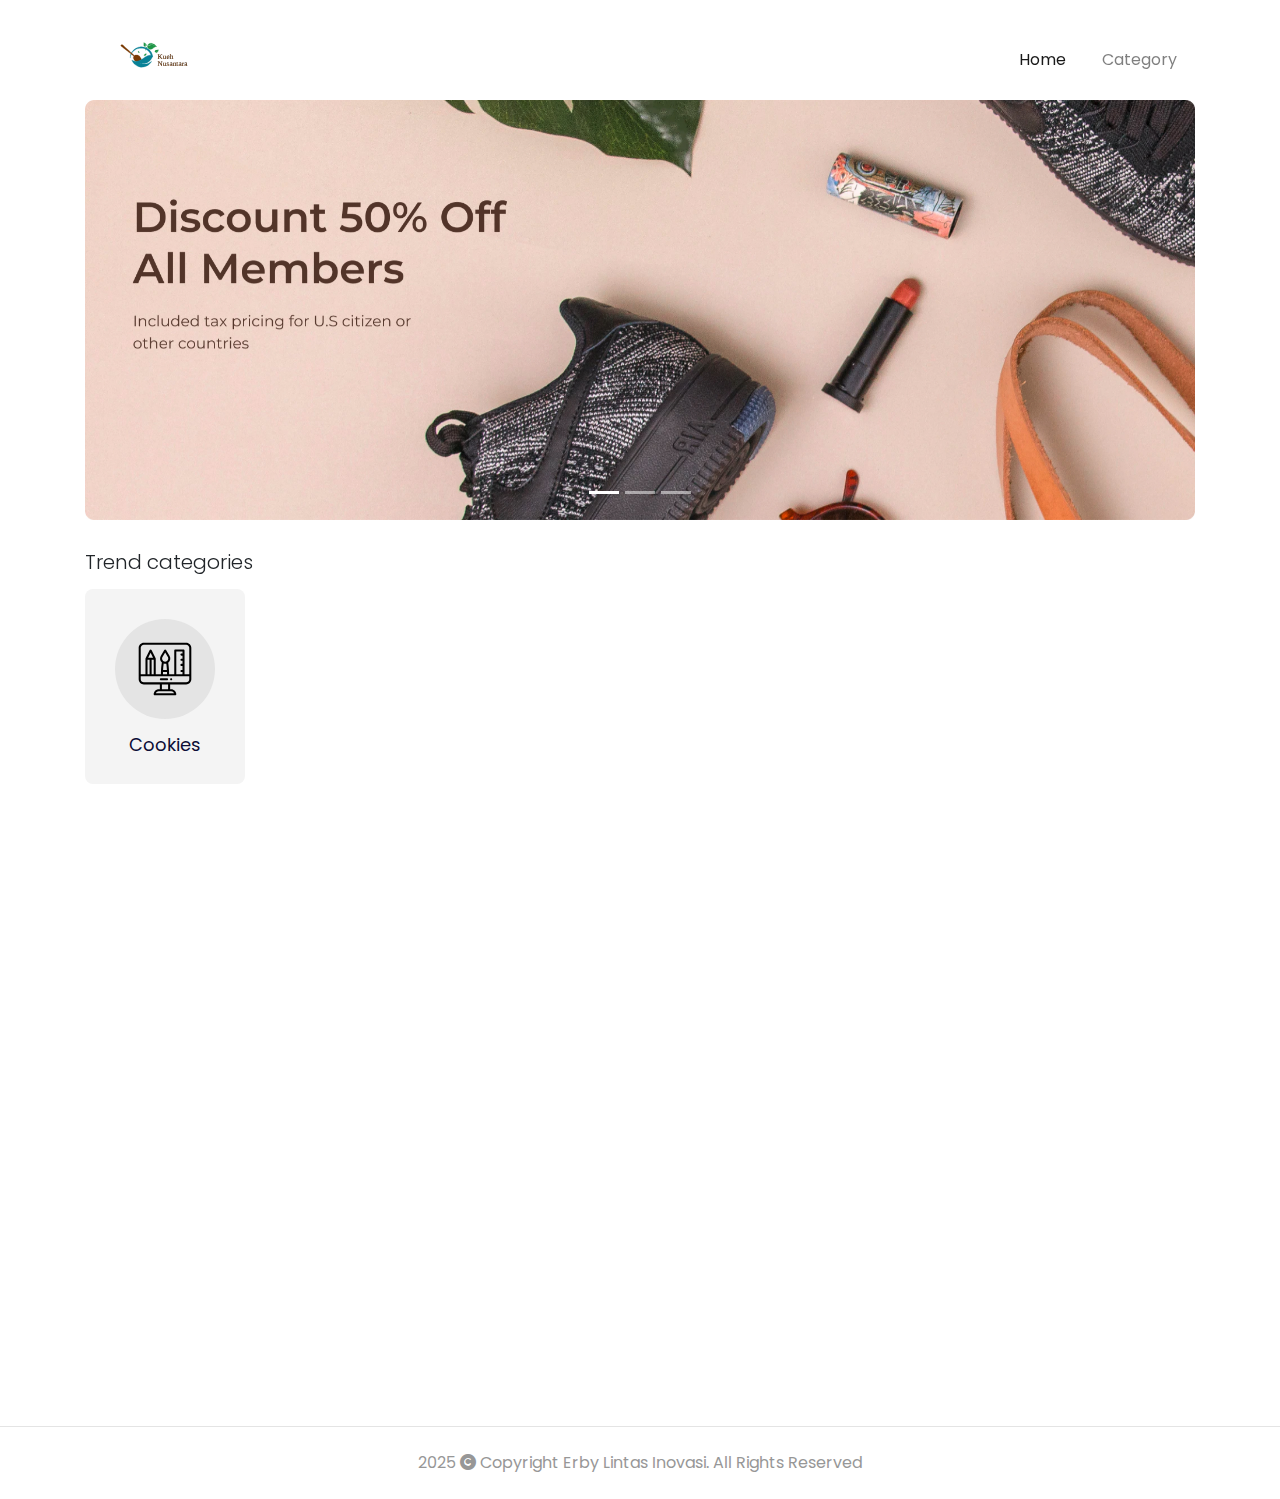
<file: index.html>
<!DOCTYPE html>
<html lang="en">
  <head>
    <meta charset="utf-8" />
    <meta
      name="viewport"
      content="width=device-width, initial-scale=1, shrink-to-fit=no"
    />
    <meta name="description" content="" />
    <meta name="author" content="" />

    <title>Kueh Nusantara</title>

    <link href="https://unpkg.com/aos@2.3.1/dist/aos.css" rel="stylesheet" />
    <link href="style/main.css" rel="stylesheet" />
    <!-- Link Cdn -->
    <link
      rel="stylesheet"
      href="https://cdnjs.cloudflare.com/ajax/libs/font-awesome/6.4.2/css/all.min.css"
    />
  </head>

  <body>
    <nav
      class="navbar navbar-expand-lg navbar-light navbar-store fixed-top navbar-fixed-top"
      data-aos="fade-down"
    >
      <div class="container">
        <a href="/index.html" class="navbar-brand">
          <img
            src="/images/Logo Kueh Nusantara.svg"
            alt="logo"
            width="150"
            height="80"
          />
        </a>
        <button
          class="navbar-toggler"
          type="button"
          data-toggle="collapse"
          data-target="#navbarResponsive"
        >
          <span class="navbar-toggler-icon"></span>
        </button>
        <div class="collapse navbar-collapse" id="navbarResponsive">
          <ul class="navbar-nav ml-auto">
            <li class="nav-item active">
              <a href="/index.html" class="nav-link">Home</a>
            </li>
            <li class="nav-item">
              <a href="/categories.html" class="nav-link">Category</a>
            </li>
          </ul>
        </div>
      </div>
    </nav>

    <!-- Page Content -->
    <div class="page-content page-home">
      <section class="store-carousel">
        <div class="container">
          <div class="row">
            <div class="col-lg-12" data-aos="zoom-in">
              <div
                id="storeCarousel"
                class="carousel slide"
                data-ride="carousel"
              >
                <ol class="carousel-indicators">
                  <li
                    class="active"
                    data-target="#storeCarousel"
                    data-slide-to="0"
                  ></li>
                  <li data-target="#storeCarousel" data-slide-to="1"></li>
                  <li data-target="#storeCarousel" data-slide-to="2"></li>
                </ol>
                <div class="carousel-inner">
                  <div class="carousel-item">
                    <img
                      src="/images/banner-navbar.jpg"
                      alt="carousel image"
                      class="d-block w-100"
                    />
                  </div>
                  <div class="carousel-item">
                    <img
                      src="/images/banner-navbar.jpg"
                      alt="carousel image"
                      class="d-block w-100"
                    />
                  </div>
                  <div class="carousel-item active">
                    <img
                      src="/images/banner-navbar.jpg"
                      alt="carousel image"
                      class="d-block w-100"
                    />
                  </div>
                </div>
              </div>
            </div>
          </div>
        </div>
      </section>

      <!-- Category -->
      <section class="store-trend-categories">
        <div class="container">
          <div class="row">
            <div class="col-12" data-aos="fade-up">
              <h5>Trend categories</h5>
            </div>
          </div>
          <div class="row">
            <div
              class="col-6 col-md-3 col-lg-2"
              data-aos="fade-up"
              data-aos-delay="100"
            >
              <a href="" class="component-categories d-block">
                <div class="categories-image">
                  <img
                    src="/images/icon-bawah-banner-navbar-1.svg"
                    alt=""
                    class="w-100"
                  />
                </div>
                <p class="categories-text">Cookies</p>
              </a>
            </div>
          </div>
        </div>
      </section>

      <!-- Products -->
      <section class="store-new-products">
        <div class="container">
          <div class="row">
            <div class="col-12" data-aos="fade-up">
              <h5>New Products</h5>
            </div>
          </div>
          <div class="row">
            <div
              class="col-6 col-md-4 col-lg-3"
              data-aos="fade-up"
              data-aos-delay="100"
            >
              <a href="/details.html" class="component-products d-block">
                <div class="products-thumbnail">
                  <div
                    class="products-image"
                    style="
                      background-image: url('/images/products-apple-watch.jpg');
                    "
                  ></div>
                </div>
                <div class="products-text">Apple Watch</div>
                <div class="products-price">Rp.100.000</div>
              </a>
            </div>
            <div
              class="col-6 col-md-4 col-lg-3"
              data-aos="fade-up"
              data-aos-delay="200"
            >
              <a href="/details.html" class="component-products d-block">
                <div class="products-thumbnail">
                  <div
                    class="products-image"
                    style="
                      background-image: url('/images/products-black-edition-nike.jpg');
                    "
                  ></div>
                </div>
                <div class="products-text">Nike Black Edition</div>
                <div class="products-price">Rp.200.000</div>
              </a>
            </div>
            <div
              class="col-6 col-md-4 col-lg-3"
              data-aos="fade-up"
              data-aos-delay="300"
            >
              <a href="/details.html" class="component-products d-block">
                <div class="products-thumbnail">
                  <div
                    class="products-image"
                    style="
                      background-image: url('/images/products-bubuk-maketti.jpg');
                    "
                  ></div>
                </div>
                <div class="products-text">Bubuk Maketti</div>
                <div class="products-price">Rp.50.000</div>
              </a>
            </div>
            <div
              class="col-6 col-md-4 col-lg-3"
              data-aos="fade-up"
              data-aos-delay="400"
            >
              <a href="/details.html" class="component-products d-block">
                <div class="products-thumbnail">
                  <div
                    class="products-image"
                    style="
                      background-image: url('/images/products-mavic-kawe.jpg');
                    "
                  ></div>
                </div>
                <div class="products-text">Mavic</div>
                <div class="products-price">Rp.100.000</div>
              </a>
            </div>
            <div
              class="col-6 col-md-4 col-lg-3"
              data-aos="fade-up"
              data-aos-delay="500"
            >
              <a href="/details.html" class="component-products d-block">
                <div class="products-thumbnail">
                  <div
                    class="products-image"
                    style="
                      background-image: url('/images/products-monkey-toys.jpg');
                    "
                  ></div>
                </div>
                <div class="products-text">Monkey Tools</div>
                <div class="products-price">Rp.150.000</div>
              </a>
            </div>
            <div
              class="col-6 col-md-4 col-lg-3"
              data-aos="fade-up"
              data-aos-delay="600"
            >
              <a href="/details.html" class="component-products d-block">
                <div class="products-thumbnail">
                  <div
                    class="products-image"
                    style="
                      background-image: url('/images/products-orange-bogotta.jpg');
                    "
                  ></div>
                </div>
                <div class="products-text">Orange Bogotta</div>
                <div class="products-price">Rp.300.000</div>
              </a>
            </div>
            <div
              class="col-6 col-md-4 col-lg-3"
              data-aos="fade-up"
              data-aos-delay="700"
            >
              <a href="/details.html" class="component-products d-block">
                <div class="products-thumbnail">
                  <div
                    class="products-image"
                    style="
                      background-image: url('/images/products-sofa-ternyaman.jpg');
                    "
                  ></div>
                </div>
                <div class="products-text">New Sofa</div>
                <div class="products-price">Rp.500.000</div>
              </a>
            </div>
            <div
              class="col-6 col-md-4 col-lg-3"
              data-aos="fade-up"
              data-aos-delay="800"
            >
              <a href="/details.html" class="component-products d-block">
                <div class="products-thumbnail">
                  <div
                    class="products-image"
                    style="
                      background-image: url('/images/products-tatakan-gelas.jpg');
                    "
                  ></div>
                </div>
                <div class="products-text">Tatakan Gelas</div>
                <div class="products-price">Rp.20.000</div>
              </a>
            </div>
          </div>
        </div>
      </section>
    </div>

    <footer>
      <div class="container">
        <div class="row">
          <div class="col-12 text-center">
            <p class="pt-4 pb-2">
              2025
              <i class="fa fa-copyright" aria-hidden="true"></i> Copyright Erby
              Lintas Inovasi. All Rights Reserved
            </p>
          </div>
        </div>
      </div>
    </footer>

    <!-- Bootstrap core JavaScript -->
    <script src="/vendor/jquery/jquery.slim.min.js"></script>
    <script src="/vendor/bootstrap/js/bootstrap.bundle.min.js"></script>
    <script src="https://unpkg.com/aos@2.3.1/dist/aos.js"></script>
    <script>
      AOS.init();
    </script>
    <script src="/script/navbar-scroll.js"></script>
  </body>
</html>
</file>
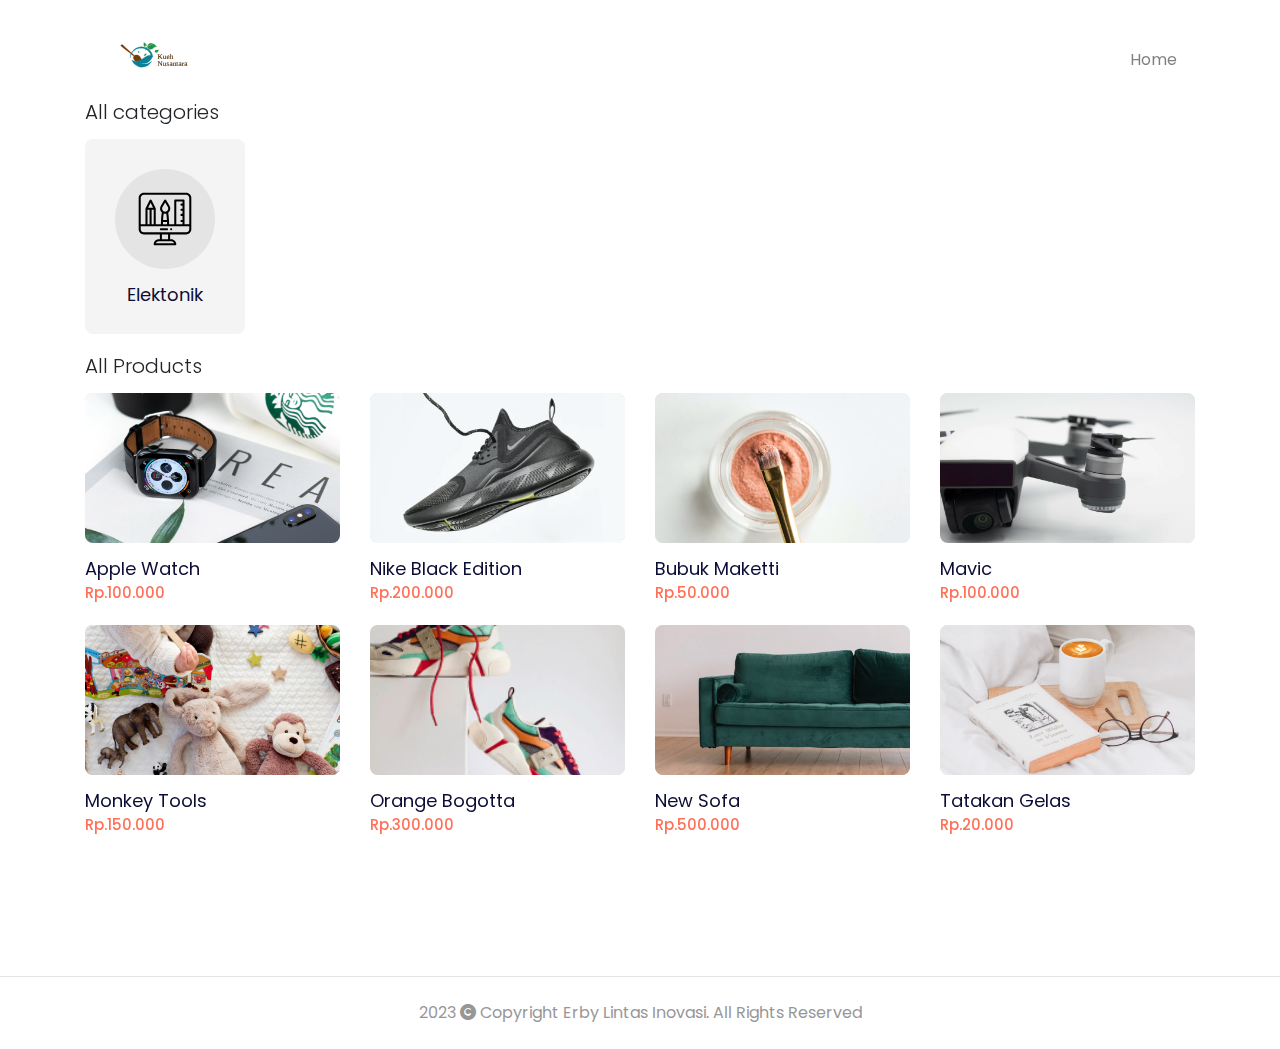
<file: categories.html>
<!DOCTYPE html>
<html lang="en">
  <head>
    <meta charset="utf-8" />
    <meta
      name="viewport"
      content="width=device-width, initial-scale=1, shrink-to-fit=no"
    />
    <meta name="description" content="" />
    <meta name="author" content="" />

    <title>Kueh Nusantara Category</title>

    <link href="https://unpkg.com/aos@2.3.1/dist/aos.css" rel="stylesheet" />
    <link href="style/main.css" rel="stylesheet" />
    <!-- Link Cdn -->
    <link
      rel="stylesheet"
      href="https://cdnjs.cloudflare.com/ajax/libs/font-awesome/6.4.2/css/all.min.css"
    />
  </head>

  <body>
    <nav
      class="navbar navbar-expand-lg navbar-light navbar-store fixed-top navbar-fixed-top"
      data-aos="fade-down"
    >
      <div class="container">
        <a href="/index.html" class="navbar-brand">
          <img
            src="/images/Logo Kueh Nusantara.svg"
            alt="logo"
            width="150"
            height="80"
          />
        </a>
        <button
          class="navbar-toggler"
          type="button"
          data-toggle="collapse"
          data-target="#navbarResponsive"
        >
          <span class="navbar-toggler-icon"></span>
        </button>
        <div class="collapse navbar-collapse" id="navbarResponsive">
          <ul class="navbar-nav ml-auto">
            <li class="nav-item">
              <a href="/index.html" class="nav-link">Home</a>
            </li>
          </ul>
        </div>
      </div>
    </nav>

    <!-- Page Content -->
    <div class="page-content page-home">
      <!-- Category -->
      <section class="store-trend-categories">
        <div class="container">
          <div class="row">
            <div class="col-12" data-aos="fade-up">
              <h5>All categories</h5>
            </div>
          </div>
          <div class="row">
            <div
              class="col-6 col-md-3 col-lg-2"
              data-aos="fade-up"
              data-aos-delay="100"
            >
              <a href="" class="component-categories d-block">
                <div class="categories-image">
                  <img
                    src="/images/icon-bawah-banner-navbar-1.svg"
                    alt=""
                    class="w-100"
                  />
                </div>
                <p class="categories-text">Elektonik</p>
              </a>
            </div>
          </div>
        </div>
      </section>

      <!-- Products -->
      <section class="store-new-products">
        <div class="container">
          <div class="row">
            <div class="col-12" data-aos="fade-up">
              <h5>All Products</h5>
            </div>
          </div>
          <div class="row">
            <div
              class="col-6 col-md-4 col-lg-3"
              data-aos="fade-up"
              data-aos-delay="100"
            >
              <a href="/details.html" class="component-products d-block">
                <div class="products-thumbnail">
                  <div
                    class="products-image"
                    style="
                      background-image: url('/images/products-apple-watch.jpg');
                    "
                  ></div>
                </div>
                <div class="products-text">Apple Watch</div>
                <div class="products-price">Rp.100.000</div>
              </a>
            </div>
            <div
              class="col-6 col-md-4 col-lg-3"
              data-aos="fade-up"
              data-aos-delay="200"
            >
              <a href="/details.html" class="component-products d-block">
                <div class="products-thumbnail">
                  <div
                    class="products-image"
                    style="
                      background-image: url('/images/products-black-edition-nike.jpg');
                    "
                  ></div>
                </div>
                <div class="products-text">Nike Black Edition</div>
                <div class="products-price">Rp.200.000</div>
              </a>
            </div>
            <div
              class="col-6 col-md-4 col-lg-3"
              data-aos="fade-up"
              data-aos-delay="300"
            >
              <a href="/details.html" class="component-products d-block">
                <div class="products-thumbnail">
                  <div
                    class="products-image"
                    style="
                      background-image: url('/images/products-bubuk-maketti.jpg');
                    "
                  ></div>
                </div>
                <div class="products-text">Bubuk Maketti</div>
                <div class="products-price">Rp.50.000</div>
              </a>
            </div>
            <div
              class="col-6 col-md-4 col-lg-3"
              data-aos="fade-up"
              data-aos-delay="400"
            >
              <a href="/details.html" class="component-products d-block">
                <div class="products-thumbnail">
                  <div
                    class="products-image"
                    style="
                      background-image: url('/images/products-mavic-kawe.jpg');
                    "
                  ></div>
                </div>
                <div class="products-text">Mavic</div>
                <div class="products-price">Rp.100.000</div>
              </a>
            </div>
            <div
              class="col-6 col-md-4 col-lg-3"
              data-aos="fade-up"
              data-aos-delay="500"
            >
              <a href="/details.html" class="component-products d-block">
                <div class="products-thumbnail">
                  <div
                    class="products-image"
                    style="
                      background-image: url('/images/products-monkey-toys.jpg');
                    "
                  ></div>
                </div>
                <div class="products-text">Monkey Tools</div>
                <div class="products-price">Rp.150.000</div>
              </a>
            </div>
            <div
              class="col-6 col-md-4 col-lg-3"
              data-aos="fade-up"
              data-aos-delay="600"
            >
              <a href="/details.html" class="component-products d-block">
                <div class="products-thumbnail">
                  <div
                    class="products-image"
                    style="
                      background-image: url('/images/products-orange-bogotta.jpg');
                    "
                  ></div>
                </div>
                <div class="products-text">Orange Bogotta</div>
                <div class="products-price">Rp.300.000</div>
              </a>
            </div>
            <div
              class="col-6 col-md-4 col-lg-3"
              data-aos="fade-up"
              data-aos-delay="700"
            >
              <a href="/details.html" class="component-products d-block">
                <div class="products-thumbnail">
                  <div
                    class="products-image"
                    style="
                      background-image: url('/images/products-sofa-ternyaman.jpg');
                    "
                  ></div>
                </div>
                <div class="products-text">New Sofa</div>
                <div class="products-price">Rp.500.000</div>
              </a>
            </div>
            <div
              class="col-6 col-md-4 col-lg-3"
              data-aos="fade-up"
              data-aos-delay="800"
            >
              <a href="/details.html" class="component-products d-block">
                <div class="products-thumbnail">
                  <div
                    class="products-image"
                    style="
                      background-image: url('/images/products-tatakan-gelas.jpg');
                    "
                  ></div>
                </div>
                <div class="products-text">Tatakan Gelas</div>
                <div class="products-price">Rp.20.000</div>
              </a>
            </div>
          </div>
        </div>
      </section>
    </div>

    <footer>
      <div class="container">
        <div class="row">
          <div class="col-12 text-center">
            <p class="pt-4 pb-2">
              2023
              <i class="fa fa-copyright" aria-hidden="true"></i> Copyright Erby
              Lintas Inovasi. All Rights Reserved
            </p>
          </div>
        </div>
      </div>
    </footer>

    <!-- Bootstrap core JavaScript -->
    <script src="/vendor/jquery/jquery.slim.min.js"></script>
    <script src="/vendor/bootstrap/js/bootstrap.bundle.min.js"></script>
    <script src="https://unpkg.com/aos@2.3.1/dist/aos.js"></script>
    <script>
      AOS.init();
    </script>
    <script src="/script/navbar-scroll.js"></script>
  </body>
</html>
</file>
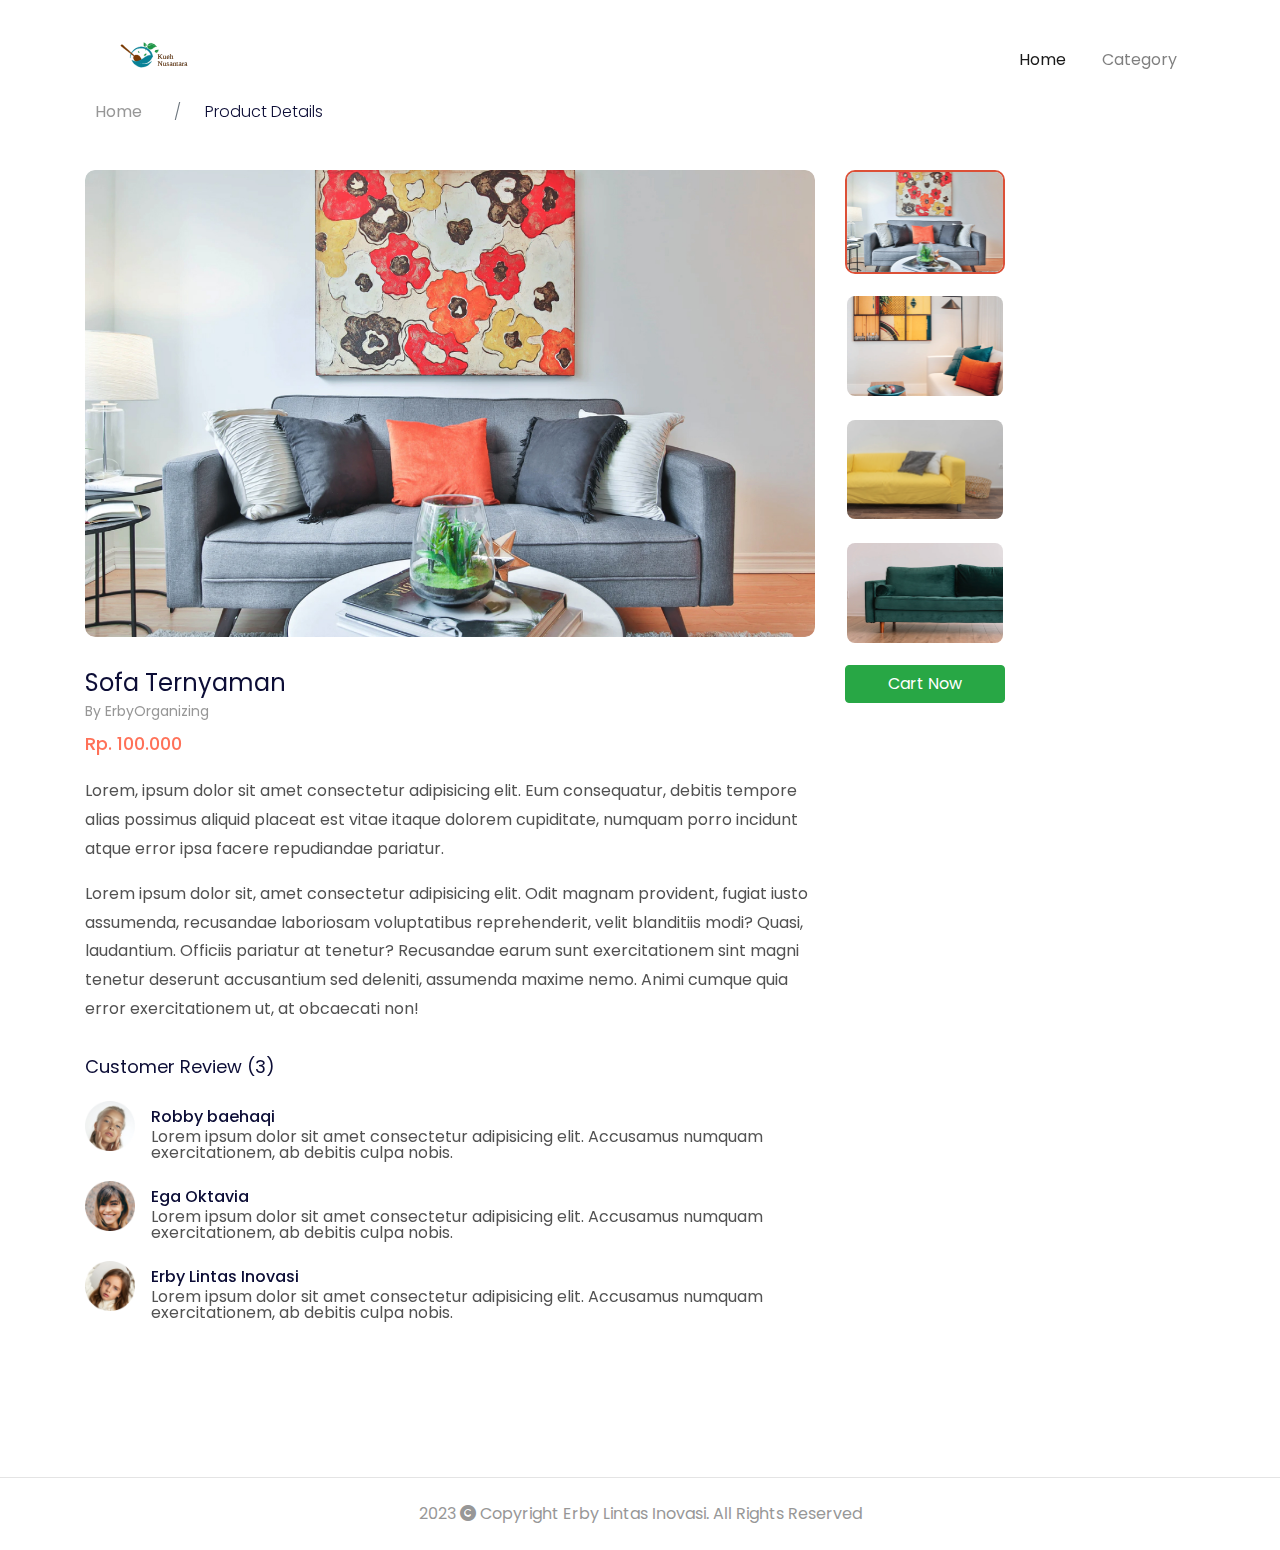
<file: details.html>
<!DOCTYPE html>
<html lang="en">
  <head>
    <meta charset="utf-8" />
    <meta
      name="viewport"
      content="width=device-width, initial-scale=1, shrink-to-fit=no"
    />
    <meta name="description" content="" />
    <meta name="author" content="" />

    <title>Kueh Nusantara</title>

    <link href="https://unpkg.com/aos@2.3.1/dist/aos.css" rel="stylesheet" />
    <link href="style/main.css" rel="stylesheet" />
    <!-- Link Cdn -->
    <link
      rel="stylesheet"
      href="https://cdnjs.cloudflare.com/ajax/libs/font-awesome/6.4.2/css/all.min.css"
    />
  </head>

  <body>
    <nav
      class="navbar navbar-expand-lg navbar-light navbar-store fixed-top navbar-fixed-top"
      data-aos="fade-down"
    >
      <div class="container">
        <a href="/index.html" class="navbar-brand">
          <img
            src="/images/Logo Kueh Nusantara.svg"
            alt="logo"
            width="150"
            height="80"
          />
        </a>
        <button
          class="navbar-toggler"
          type="button"
          data-toggle="collapse"
          data-target="#navbarResponsive"
        >
          <span class="navbar-toggler-icon"></span>
        </button>
        <div class="collapse navbar-collapse" id="navbarResponsive">
          <ul class="navbar-nav ml-auto">
            <li class="nav-item active">
              <a href="/index.html" class="nav-link">Home</a>
            </li>
            <li class="nav-item">
              <a href="/categories.html" class="nav-link">Category</a>
            </li>
          </ul>

          <!-- Desktop Menu -->

          <!-- Mobile Menu -->
          <ul class="navbar-nav d-block d-lg-none">
            <li class="nav-item">
              <a href="#" class="nav-link"> Hi. Erby </a>
            </li>
            <li class="nav-item">
              <a href="#" class="nav-link d-inline-block"> Cart </a>
            </li>
          </ul>
        </div>
      </div>
    </nav>

    <!-- Page Content -->
    <div class="page-content page-details">
      <section
        class="store-breadcrumbs"
        data-aos="fade-down"
        data-aos-delay="100"
      >
        <div class="container">
          <div class="row">
            <div class="col-12">
              <nav>
                <ol class="breadcrumb">
                  <li class="breadcrumb-item">
                    <a href="/index.html">Home</a>
                  </li>
                  <li class="breadcrumb-item active">Product Details</li>
                </ol>
              </nav>
            </div>
          </div>
        </div>
      </section>

      <section class="store-gallery" id="gallery">
        <div class="container">
          <div class="row">
            <div class="col-lg-8" data-aos="zoom in">
              <transition name="slide-fade" mode="out-in">
                <img
                  v-bind:src="photos[activePhoto].url"
                  v-bind:key="photos[activePhoto].id"
                  class="w-100 main-image"
                  alt=""
                />
              </transition>
            </div>
            <div class="col-lg-2">
              <div class="row">
                <div
                  class="col-3 col-lg-12 mt-2 mt-lg-0"
                  v-for="(photo, index) in photos"
                  v-bind:key="photo.id"
                  data-aos="zoom in"
                  data-aos-delay="100"
                >
                  <a href="#" @click="changeActive(index)">
                    <img
                      v-bind:src="photo.url"
                      class="w-100 thumbnail-image"
                      :class="{active: index == activePhoto}"
                      alt=""
                    />
                  </a>
                </div>
              </div>
            </div>
          </div>
        </div>
      </section>

      <div class="store-details-container" data-aos="fade-up">
        <section class="store-heading">
          <div class="container">
            <div class="row">
              <div class="col-lg-8">
                <h1>Sofa Ternyaman</h1>
                <div class="owner">By ErbyOrganizing</div>
                <div class="price">Rp. 100.000</div>
              </div>
              <div class="col-lg-2" data-aos="zoom-in">
                <a
                  href="/form-order.html"
                  class="btn btn-success px-4 text-white btn-block mb-3"
                  data-target="#orderModal"
                >
                  Cart Now
                </a>
              </div>
            </div>
          </div>
        </section>
        <section class="store-description">
          <div class="container">
            <div class="row">
              <div class="col-12 col-lg-8">
                <p>
                  Lorem, ipsum dolor sit amet consectetur adipisicing elit. Eum
                  consequatur, debitis tempore alias possimus aliquid placeat
                  est vitae itaque dolorem cupiditate, numquam porro incidunt
                  atque error ipsa facere repudiandae pariatur.
                </p>
                <p>
                  Lorem ipsum dolor sit, amet consectetur adipisicing elit. Odit
                  magnam provident, fugiat iusto assumenda, recusandae
                  laboriosam voluptatibus reprehenderit, velit blanditiis modi?
                  Quasi, laudantium. Officiis pariatur at tenetur? Recusandae
                  earum sunt exercitationem sint magni tenetur deserunt
                  accusantium sed deleniti, assumenda maxime nemo. Animi cumque
                  quia error exercitationem ut, at obcaecati non!
                </p>
              </div>
            </div>
          </div>
        </section>

        <section class="store-review">
          <div class="container">
            <div class="row">
              <div class="col-12 col-lg-8 mt-3 mb-3">
                <h5>Customer Review (3)</h5>
              </div>
            </div>
            <div class="row">
              <div class="col-12 col-lg-8">
                <ul class="list-unstyled">
                  <li class="media">
                    <img
                      src="/images/icon-testimonial-1.png"
                      alt=""
                      class="mr-3 rounded-cricle"
                    />
                    <div class="media-body">
                      <h5 class="mt-2 mb-1">Robby baehaqi</h5>
                      Lorem ipsum dolor sit amet consectetur adipisicing elit.
                      Accusamus numquam exercitationem, ab debitis culpa nobis.
                    </div>
                  </li>
                  <li class="media">
                    <img
                      src="/images/icon-testimonial-2.png"
                      alt=""
                      class="mr-3 rounded-cricle"
                    />
                    <div class="media-body">
                      <h5 class="mt-2 mb-1">Ega Oktavia</h5>
                      Lorem ipsum dolor sit amet consectetur adipisicing elit.
                      Accusamus numquam exercitationem, ab debitis culpa nobis.
                    </div>
                  </li>
                  <li class="media">
                    <img
                      src="/images/icon-testimonial-3.png"
                      alt=""
                      class="mr-3 rounded-cricle"
                    />
                    <div class="media-body">
                      <h5 class="mt-2 mb-1">Erby Lintas Inovasi</h5>
                      Lorem ipsum dolor sit amet consectetur adipisicing elit.
                      Accusamus numquam exercitationem, ab debitis culpa nobis.
                    </div>
                  </li>
                </ul>
              </div>
            </div>
          </div>
        </section>
      </div>
    </div>

    <footer>
      <div class="container">
        <div class="row">
          <div class="col-12 text-center">
            <p class="pt-4 pb-2">
              2023
              <i class="fa fa-copyright" aria-hidden="true"></i> Copyright Erby
              Lintas Inovasi. All Rights Reserved
            </p>
          </div>
        </div>
      </div>
    </footer>

    <!-- Bootstrap core JavaScript -->
    <script src="/vendor/jquery/jquery.slim.min.js"></script>
    <script src="/vendor/bootstrap/js/bootstrap.bundle.min.js"></script>
    <script src="https://unpkg.com/aos@2.3.1/dist/aos.js"></script>
    <script>
      AOS.init();
    </script>
    <script src="/vendor/vue/vue.js"></script>
    <script>
      var gallery = new Vue({
        el: "#gallery",
        mounted() {
          AOS.init();
        },
        data: {
          activePhoto: 0,
          photos: [
            {
              id: 1,
              url: "/images/product-details-1.jpg",
            },
            {
              id: 2,
              url: "/images/product-details-2.jpg",
            },
            {
              id: 3,
              url: "/images/product-details-3.jpg",
            },
            {
              id: 4,
              url: "/images/product-details-4.jpg",
            },
          ],
        },
        methods: {
          changeActive(id) {
            this.activePhoto = id;
          },
        },
      });
    </script>
    <script src="/script/navbar-scroll.js"></script>
  </body>
</html>
</file>
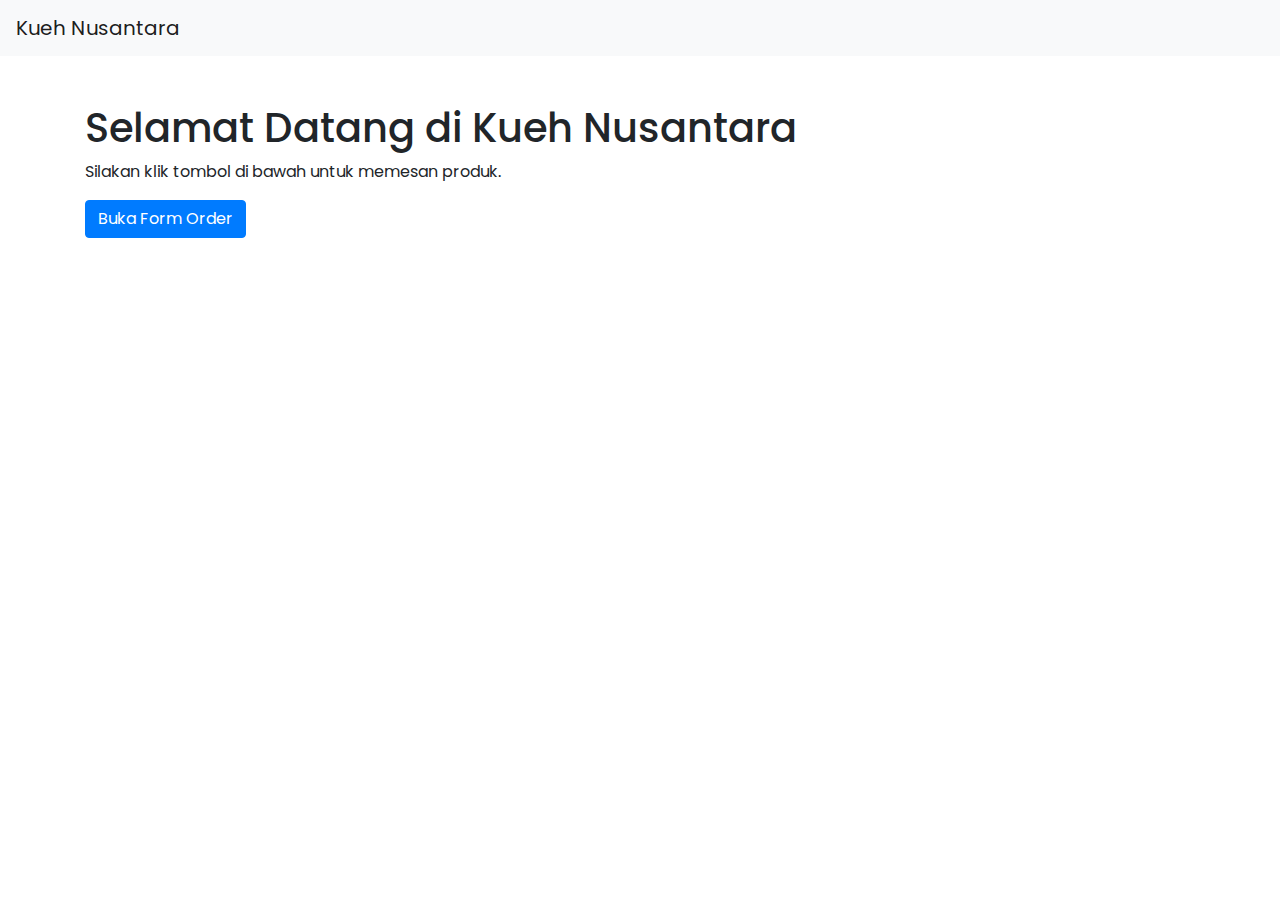
<file: form-order.html>
<!DOCTYPE html>
<html lang="en">
  <head>
    <meta charset="UTF-8" />
    <meta name="viewport" content="width=device-width, initial-scale=1.0" />
    <title>Form Order</title>

    <!-- Bootstrap CSS -->
    <link
      rel="stylesheet"
      href="https://stackpath.bootstrapcdn.com/bootstrap/4.5.2/css/bootstrap.min.css"
    />
    <!-- AOS CSS -->
    <link href="https://unpkg.com/aos@2.3.1/dist/aos.css" rel="stylesheet" />
    <!-- Font Awesome -->
    <link
      rel="stylesheet"
      href="https://cdnjs.cloudflare.com/ajax/libs/font-awesome/6.4.2/css/all.min.css"
    />
    <!-- Custom CSS -->
    <link href="style/main.css" rel="stylesheet" />
  </head>
  <body>
    <!-- Navbar (Opsional) -->
    <nav class="navbar navbar-expand-lg navbar-light bg-light">
      <a class="navbar-brand" href="#">Kueh Nusantara</a>
    </nav>

    <!-- Konten Utama -->
    <main class="container mt-5">
      <h1>Selamat Datang di Kueh Nusantara</h1>
      <p>Silakan klik tombol di bawah untuk memesan produk.</p>
      <button
        type="button"
        class="btn btn-primary"
        data-toggle="modal"
        data-target="#orderModal"
      >
        Buka Form Order
      </button>
    </main>

    <!-- Modal Form Order -->
    <div
      class="modal fade"
      id="orderModal"
      tabindex="-1"
      aria-labelledby="orderModalLabel"
      aria-hidden="true"
    >
      <div class="modal-dialog">
        <div class="modal-content">
          <div class="modal-header">
            <h5 class="modal-title" id="orderModalLabel">Form Order</h5>
            <button
              type="button"
              class="close"
              data-dismiss="modal"
              aria-label="Close"
            >
              <span aria-hidden="true">&times;</span>
            </button>
          </div>
          <div class="modal-body">
            <form id="orderForm">
              <div class="form-group">
                <label for="name">Nama</label>
                <input type="text" class="form-control" id="name" required />
              </div>
              <div class="form-group">
                <label for="address">Alamat</label>
                <input type="text" class="form-control" id="address" required />
              </div>
              <div class="form-group">
                <label for="quantity">Jumlah</label>
                <input
                  type="number"
                  class="form-control"
                  id="quantity"
                  required
                />
              </div>
              <div class="form-group">
                <label for="phone">Nomor WhatsApp</label>
                <input type="text" class="form-control" id="phone" required />
              </div>
            </form>
          </div>
          <div class="modal-footer">
            <button
              type="button"
              class="btn btn-secondary"
              data-dismiss="modal"
            >
              Close
            </button>
            <button
              type="button"
              class="btn btn-primary"
              onclick="submitOrder()"
            >
              Submit Order
            </button>
          </div>
        </div>
      </div>
    </div>

    <!-- Scripts -->
    <script src="https://code.jquery.com/jquery-3.5.1.min.js"></script>
    <script src="https://cdn.jsdelivr.net/npm/@popperjs/core@2.9.2/dist/umd/popper.min.js"></script>
    <script src="https://stackpath.bootstrapcdn.com/bootstrap/4.5.2/js/bootstrap.min.js"></script>
    <script src="https://unpkg.com/aos@2.3.1/dist/aos.js"></script>
    <script>
      AOS.init();

      function submitOrder() {
        const name = document.getElementById("name").value;
        const address = document.getElementById("address").value;
        const quantity = document.getElementById("quantity").value;
        const phone = document.getElementById("phone").value;

        const productName = "Sofa Ternyaman";
        const price = "Rp. 100.000";

        const message = `Halo, saya ingin memesan:\n\nProduk: ${productName}\nJumlah: ${quantity}\nHarga: ${price}\n\nNama: ${name}\nAlamat: ${address}\n\nTerima kasih!`;
        const whatsappUrl = `https://wa.me/+6285695620052?text=${encodeURIComponent(
          message
        )}`;

        window.open(whatsappUrl, "_blank");
        $("#orderModal").modal("hide");
      }
    </script>
  </body>
</html>
</file>
